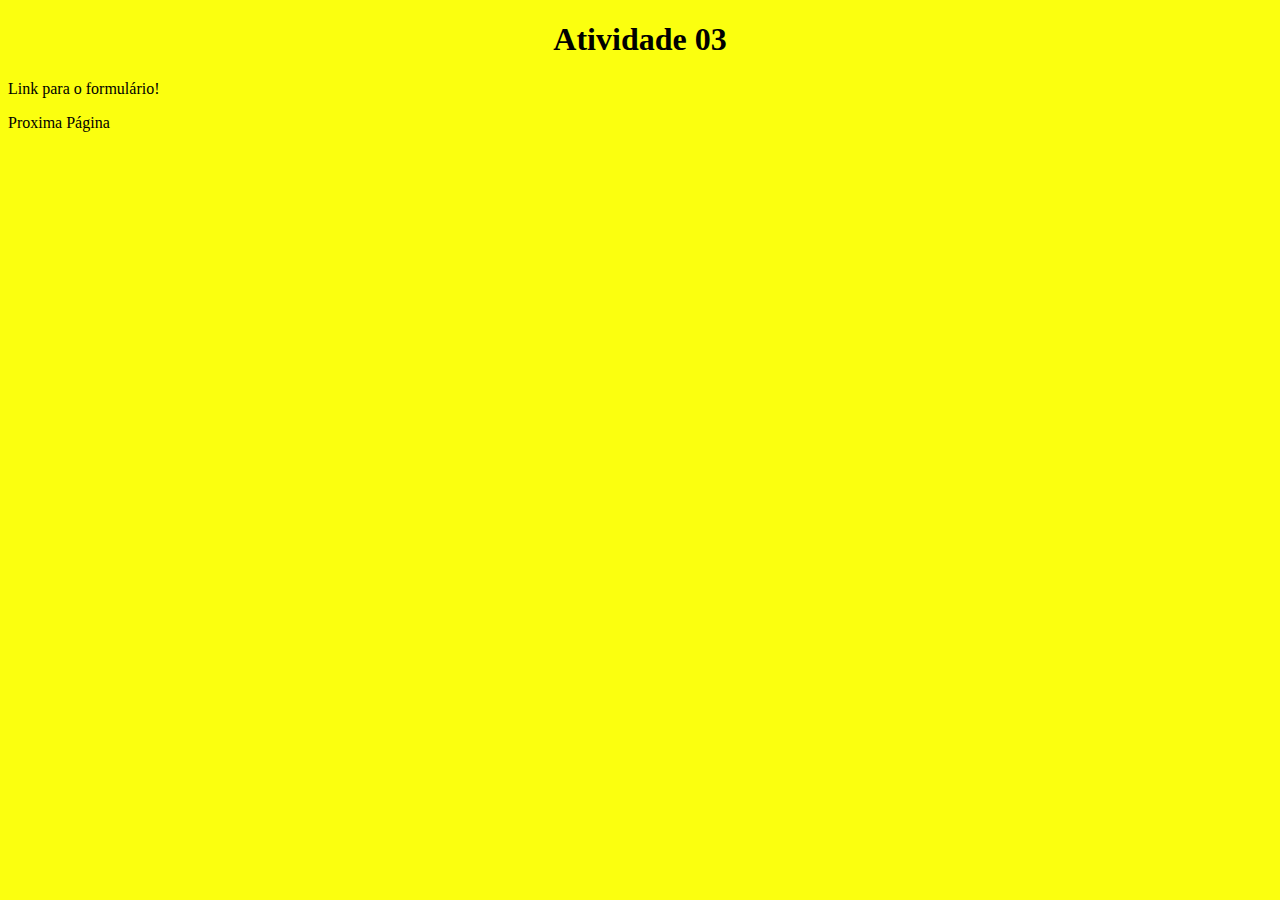
<file: Ativdade3/index.html>
<!DOCTYPE html>
<html lang="pt-br">
<head>
    <meta charset="UTF-8">
    <meta name="viewport" content="width=device-width, initial-scale=1.0">
    <title>Document</title>
    <link rel="stylesheet" href="style.css">
</head>
<body>
    <h1>Atividade 03</h1>
    <p>Link para o formulário!</p>
    <a href="./Paginas/form.html" id="aIndex"> Proxima Página</a>
</body>
</html>
</file>
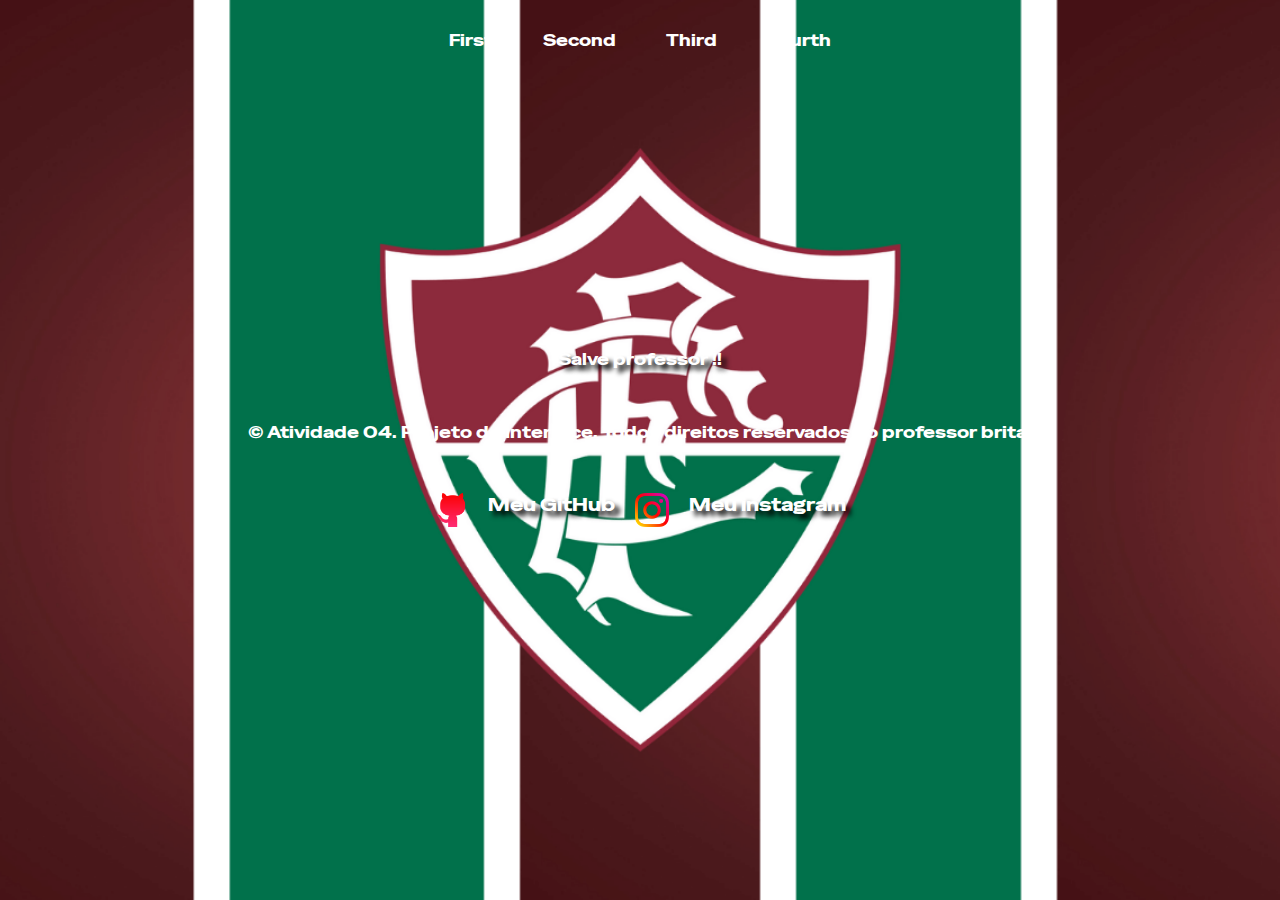
<file: atividade4/index.html>
<!DOCTYPE html>
<html lang="pt-br">
<head>
    <meta charset="UTF-8">
    <meta name="viewport" content="width=device-width, initial-scale=1.0">
    <title>Atividade 04</title>
    <link rel="stylesheet" href="./style.css">
    <link rel="icon" href="./Icones/castleicon.png" type="imagem/icon">
</head>
<body id="bodyIndex">
    <header>
        <nav>
            <ul class="menu">
                <li><a href="./Paginas/Pagina1.html">First</a></li>
                <li><a href="./Paginas/Pagina2.html">Second</a></li>
                <li><a href="./Paginas/Pagina3.html">Third</a></li>
                <li><a href="./Paginas/Pagina4.html">Fourth</a></li>
            </ul>
        </nav>
    </header>
    <br>
    <br>
    <br>
    <br><br><br><br>
    <br><br><br><br><br>
    <p id="pIndex">Salve professor !!</p>
    <footer id="footerIndex">
       <p>&copy; Atividade 04. Projeto de Interface. Todos direitos reservados ao professor brita.</p> 
       <p id="pIcons">
           <img src="Icones/github.png" alt="iconGitHub" id="iconGit">
        <a href="https://github.com/Joaomcl22" target="_blank">Meu GitHub</a>
            <img src="Icones/instagram.png" alt="iconInstagram" id="iconInstagram">
        <a href="https://www.instagram.com/_jm0001_/" target="_blank">Meu instagram</a>
       </p>
    </footer>
    
</body>
</html>
</file>
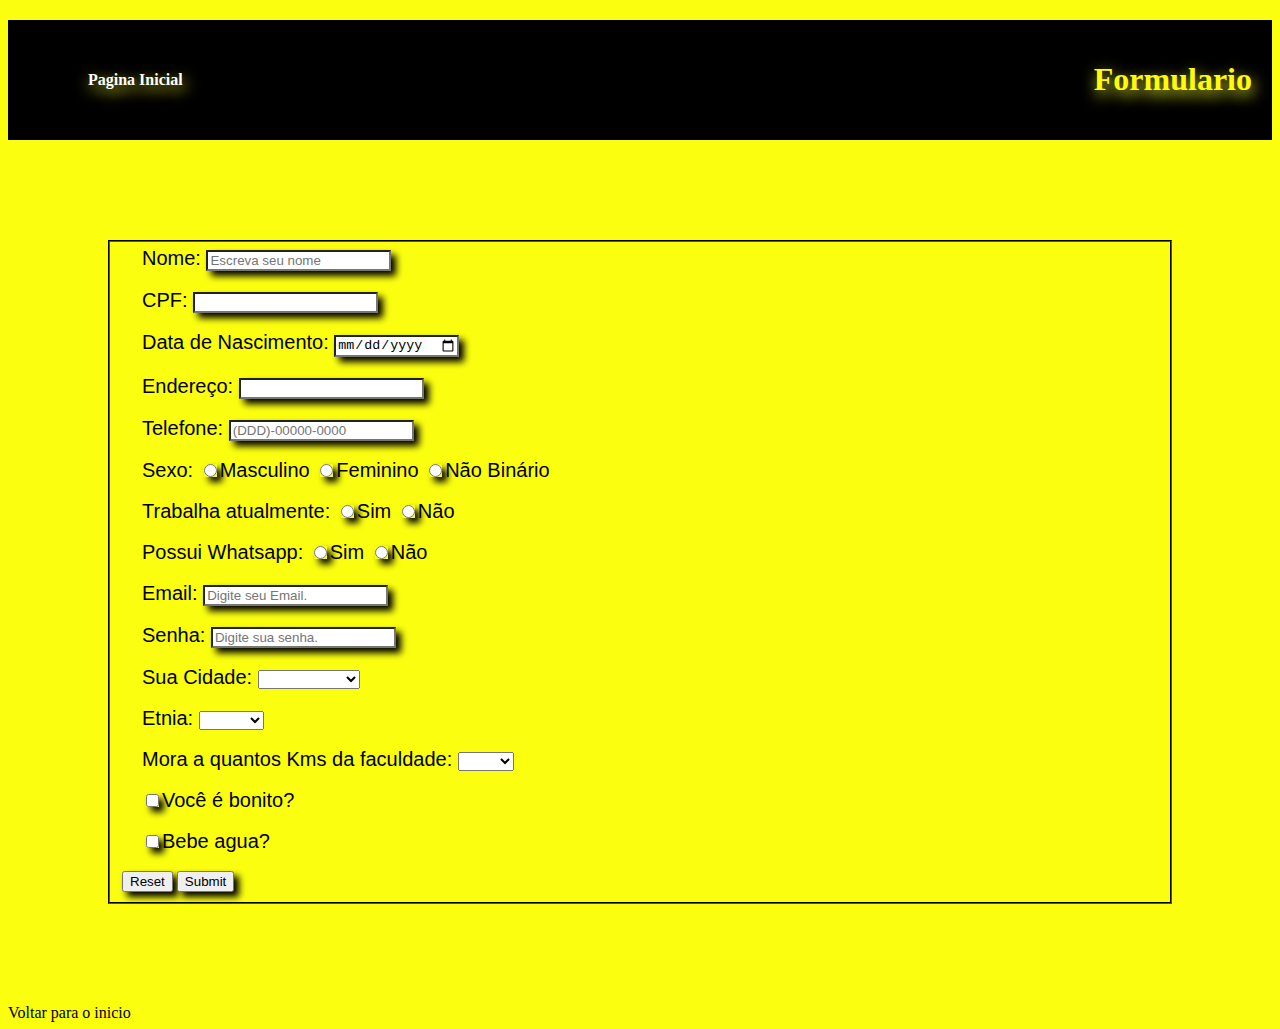
<file: Ativdade3/Paginas/form.html>
<!DOCTYPE html>
<html lang="pt-br">
<head>
    <meta charset="UTF-8">
    <meta name="viewport" content="width=device-width, initial-scale=1.0">
    <title>Atividade 03</title>
    <link rel="stylesheet" href="../style.css">
</head>
<body>
    <h2 id="inicio"></h2>
    <header>
        <h1>Formulario</h1>
        <nav>
            <ul>
                <li><a href="../index.html">Pagina Inicial</a></li>
            </ul>
        </nav>
    </header>
    <form action="#" method="post">
        <fieldset>
        <label>Nome: <input type="text" name="txtnome" id="txtnome" placeholder="Escreva seu nome"></label>
        <br>
        <br>
        <label>CPF: <input type="text" name="cpf"></label>
        <br>
        <br>
        <label>Data de Nascimento: <input type="date" name="txtdnc" id="txtdnc"> </label>
        <br>
        <br>
        <label>Endereço: <input type="text" name="txtend" id="txtend"></label>
        <br>
        <br>
        <label> Telefone: <input type="tel" name="txttel" placeholder="(DDD)-00000-0000" maxlength="11"/></label>
        <br>
        <br>
        <label>Sexo: 
            <input type="radio" name="txtsexo" id="txtsexo">Masculino
            <input type="radio" name="txtsexo" id="txtsexo">Feminino
            <input type="radio" name="txtsexo" id="txtsexo">Não Binário
        </label>
        <br>
        <br>
        <label>Trabalha atualmente: 
            <input type="radio" name="txttrab" id="txttrab">Sim
            <input type="radio" name="txttrab" id="txttrab">Não
        </label>
        <br>
        <br>
        <label> Possui Whatsapp:
            <input type="radio" name="txtwhat" id="txtwhat">Sim
            <input type="radio" name="txtwhat" id="txtwhat">Não 
        </label>
        <br>
        <br>
        <label>Email: <input type="email" name="txtemail" id="txtemail" placeholder="Digite seu Email."></label>
        <br>
        <br>
        <label>Senha: <input type="password" name="txtpass" id="txtpass" placeholder="Digite sua senha." maxlength="8"></label>
        <br>
        <br>
        <label> Sua Cidade:
            <select>
                <option ></option>
                <option value="Ceilândia">Ceilândia</option>
                <option value="Sol Nascente">Sol Nascente</option>
                <option value="Taguatinga">Taguatinga</option>
                <option value="Vicente Pires">Vicente Pires</option>
            </select>
        </label>
        <br>
        <br>
        <label> Etnia:
            <select>
                <option></option>
                <option value="Negro"> Negro</option>
                <option value="Branco"> Branco</option>
                <option value="Pardo"> Pardo</option>
                <option value="Outros"> Outros</option>
            </select>
        </label>
        <br>
        <br>
        <label> Mora a quantos Kms da faculdade:
            <select >
                <option></option>
                <option value="10km">10km</option>
                <option value="20km">20km</option>
                <option value="30km">30km</option>
                <option value="40km">40km</option>
                <option value="Outro">Outro</option>
            </select>
        </label>
        <br>
        <br>
        <label><input type="checkbox">Você é bonito?</label>
        <br>
        <br>
        <label><input type="checkbox">Bebe agua?</label>
        <br>
        <br>
        <input type="reset" name="Resetar">
        <input type="submit" name="Enviar">
    </fieldset>
    </form>                                    
    <a href="#inicio">Voltar para o inicio</a>
</body>
</html>
</file>
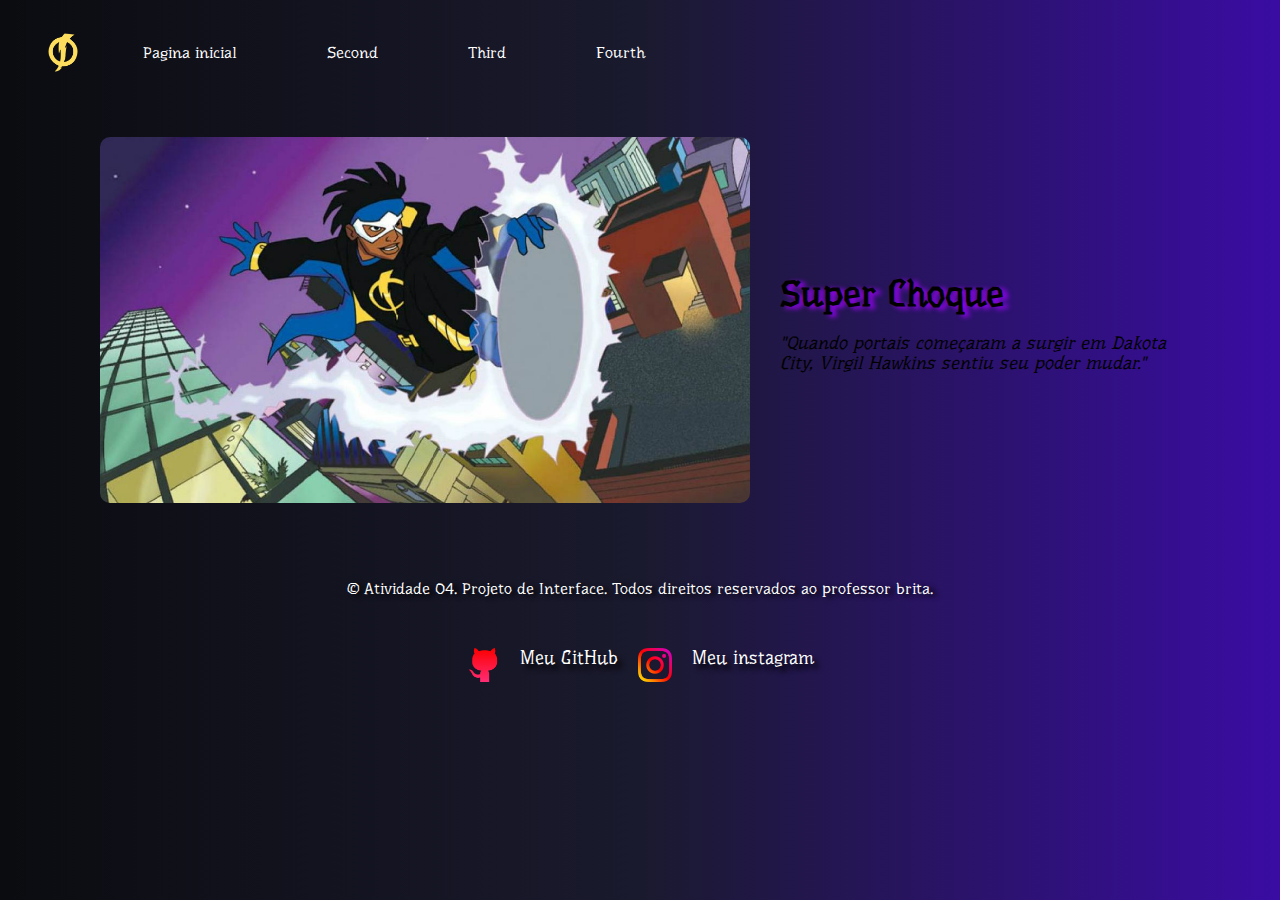
<file: atividade4/Paginas/Pagina1.html>
<!DOCTYPE html>
<html lang="pt-br">
<head>
    <meta charset="UTF-8">
    <meta name="viewport" content="width=device-width, initial-scale=1.0">
    <title>First</title>
    <link rel="stylesheet" href="../style.css">
    <link rel="icon" href="../Icones/castleicon.png" type="imagem/icon">
</head>
<body id="bodyFirst">
    <header>
        <nav id="navFirst">
            <ul class="first">
                <img src="../Imagens/superchoquelogo.png" alt="Logo Super-Choque" id="logoSC">
                <li><a href="../index.html">Pagina inicial</a></li>
                <li><a href="./Pagina2.html">Second</a></li>
                <li><a href="./Pagina3.html">Third</a></li>
                <li><a href="./Pagina4.html">Fourth</a></li>
            </ul>
        </nav>
    </header>
    <div class="bloco">
        <img src="../Imagens/Super-Choque.jpg" alt="imagemSC" class="imagemSC">
        <div class="texto">
          <h1 id="h1First">Super Choque</h1>
          <p id="pFirstI">"Quando portais começaram a surgir em Dakota City, Virgil Hawkins sentiu seu poder mudar."</p>
        </div>
      </div>
    <footer id="footerFirst">
        <p>&copy; Atividade 04. Projeto de Interface. Todos direitos reservados ao professor brita.</p> 
        <p id="pIcons">
            <img src="../Icones/github.png" alt="iconGitHub" id="iconGit">
         <a href="https://github.com/Joaomcl22" target="_blank">Meu GitHub</a>
             <img src="../Icones/instagram.png" alt="iconInstagram" id="iconInstagram">
         <a href="https://www.instagram.com/_jm0001_/" target="_blank">Meu instagram</a>
        </p>
     </footer>
</body>
</html>
</file>
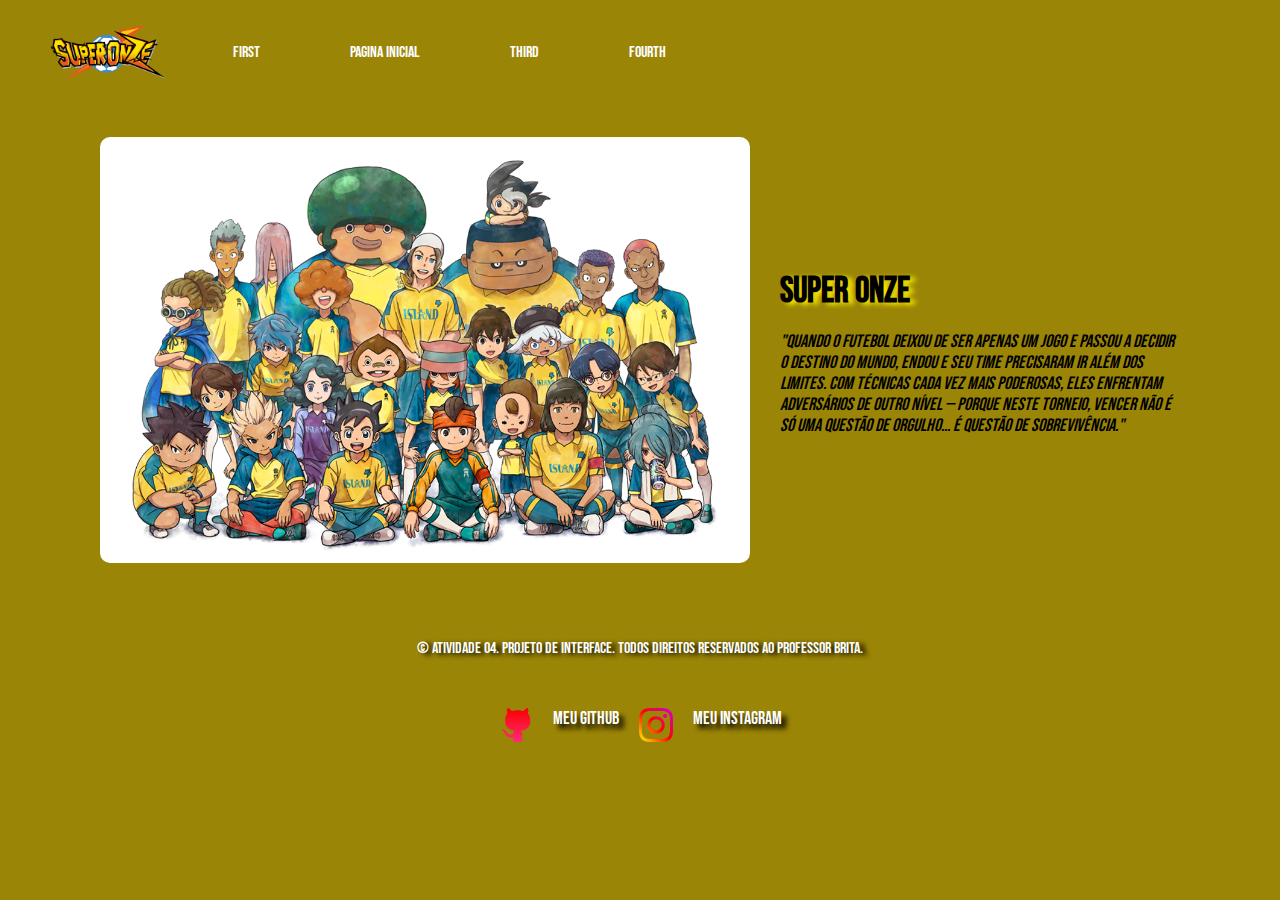
<file: atividade4/Paginas/Pagina2.html>
<!DOCTYPE html>
<html lang="pt-br">
<head>
    <meta charset="UTF-8">
    <meta name="viewport" content="width=device-width, initial-scale=1.0">
    <title>Second</title>
    <link rel="stylesheet" href="../style.css">
    <link rel="icon" href="../Icones/castleicon.png" type="imagem/icon">
</head>
<body id="bodySecond">
    <header>
        <nav id="navSecond">
            <ul class="second">
                <img src="../Imagens/logoSuperOnze.png" alt="Logo Super onze" id="logoSO">
                <li><a href="./Pagina1.html">First</a></li>
                <li><a href="../index.html">Pagina Inicial</a></li>
                <li><a href="./Pagina3.html">Third</a></li>
                <li><a href="./Pagina4.html">Fourth</a></li>
            </ul>
        </nav>
    </header>
    <div class="blocoSecond">
        <img src="../Imagens/Superonze.png" alt="imagemSO" class="imagemSO">
        <div class="textoSecond">
          <h1 id="h1Second">Super Onze</h1>
          <p id="pSecondI">"Quando o futebol deixou de ser apenas um jogo e passou a decidir o destino do mundo, Endou e seu time precisaram ir além dos limites. Com técnicas cada vez mais poderosas, eles enfrentam adversários de outro nível — porque neste torneio, vencer não é só uma questão de orgulho... é questão de sobrevivência."</p>
        </div>
      </div>
    <footer id="footerSecond">
        <p>&copy; Atividade 04. Projeto de Interface. Todos direitos reservados ao professor brita.</p> 
        <p id="pIcons">
            <img src="../Icones/github.png" alt="iconGitHub" id="iconGit">
         <a href="https://github.com/Joaomcl22" target="_blank">Meu GitHub</a>
             <img src="../Icones/instagram.png" alt="iconInstagram" id="iconInstagram">
         <a href="https://www.instagram.com/_jm0001_/" target="_blank">Meu instagram</a>
        </p>
     </footer>
    
</body>
</html>
</file>
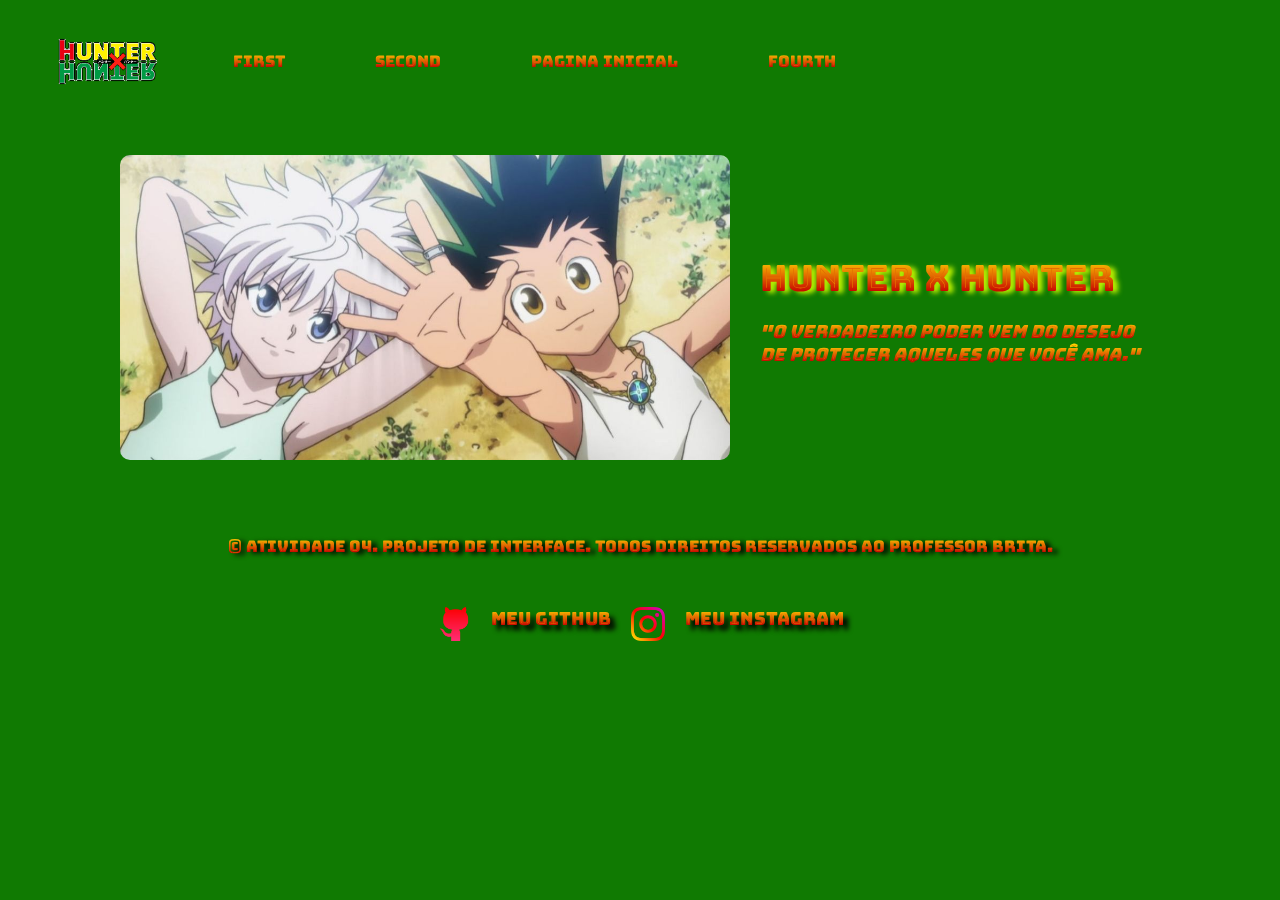
<file: atividade4/Paginas/Pagina3.html>
<!DOCTYPE html>
<html lang="pt-br">
<head>
    <meta charset="UTF-8">
    <meta name="viewport" content="width=device-width, initial-scale=1.0">
    <title>Third</title>
    <link rel="stylesheet" href="../style.css">
    <link rel="icon" href="../Icones/castleicon.png" type="imagem/icon">
</head>
<body id="bodyThird">
    <header>
        <nav id="navThird">
            <ul class="third">
                <img src="../Imagens/Hunter X Hunter TV Series.png" alt="Logo Hunter x Hunter" id="logoHxH">
                <li><a href="./Pagina1.html">First</a></li>
                <li><a href="./Pagina2.html">Second</a></li>
                <li><a href="../index.html">Pagina Inicial</a></li>
                <li><a href="./Pagina4.html">Fourth</a></li>
            </ul>
        </nav>
    </header>
    <div class="blocoThird">
        <img src="../Imagens/gon-and-killua-in-hunter-x-hunte.jpg" alt="imagemHxH" class="imagemHxH">
        <div class="textoThird">
          <h1 id="h1Third">Hunter x Hunter</h1>
          <p id="pThirdI">"O verdadeiro poder vem do desejo de proteger aqueles que você ama."</p>
        </div>
      </div>
    <footer id="footerThird">
        <p>&copy; Atividade 04. Projeto de Interface. Todos direitos reservados ao professor brita.</p> 
        <p id="pIcons">
            <img src="../Icones/github.png" alt="iconGitHub" id="iconGit">
         <a href="https://github.com/Joaomcl22" target="_blank">Meu GitHub</a>
             <img src="../Icones/instagram.png" alt="iconInstagram" id="iconInstagram">
         <a href="https://www.instagram.com/_jm0001_/" target="_blank">Meu instagram</a>
        </p>
     </footer>
    
</body>
</html>
</file>
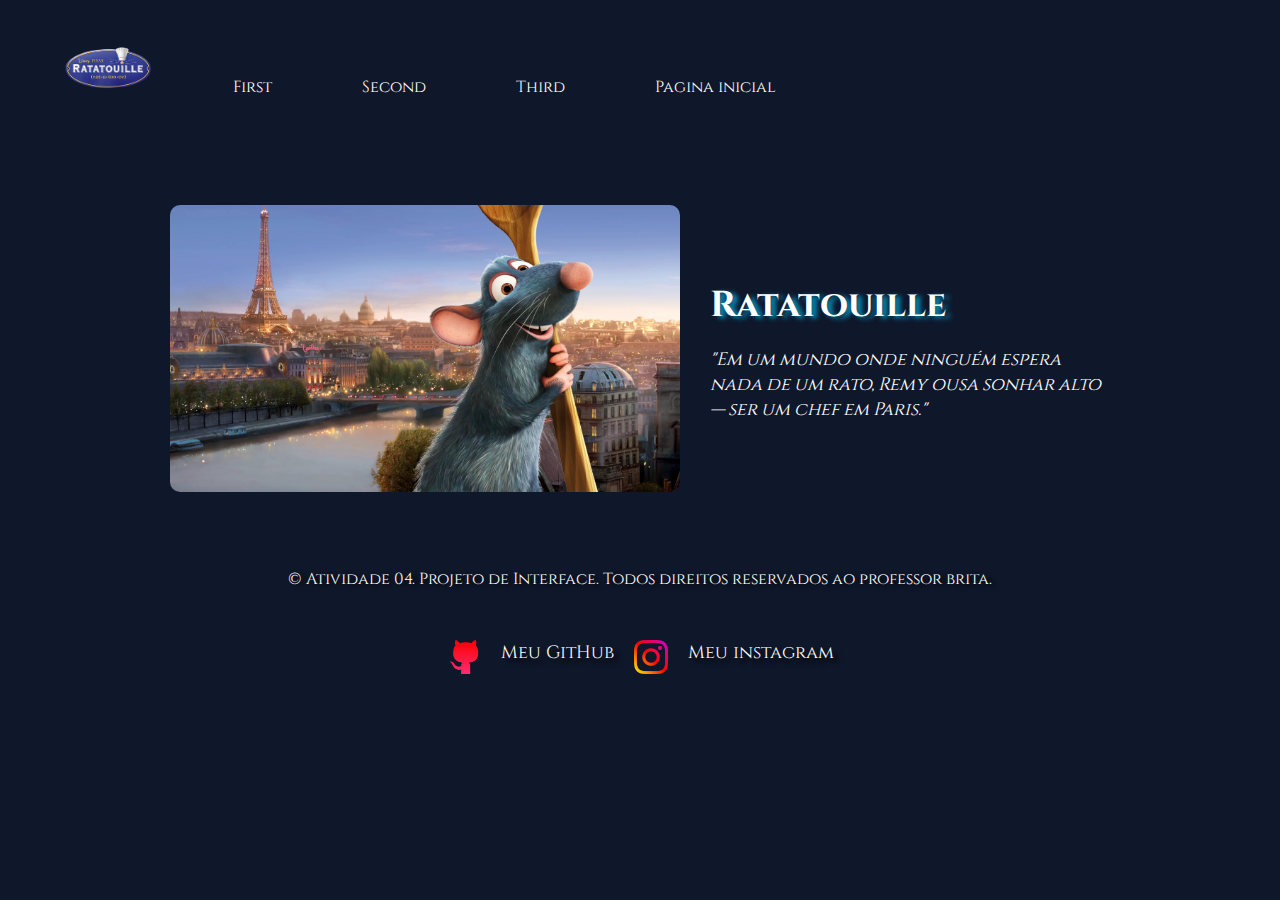
<file: atividade4/Paginas/Pagina4.html>
<!DOCTYPE html>
<html lang="pt-br">
<head>
    <meta charset="UTF-8">
    <meta name="viewport" content="width=device-width, initial-scale=1.0">
    <title>Fourth</title>
    <link rel="stylesheet" href="../style.css">
    <link rel="icon" href="../Icones/castleicon.png" type="imagem/icon">
</head>
<body id="bodyFourth">
    <header>
        <nav id="navFourth">
            <ul class="fourth">
                <img src="../Imagens/logoratattouile.png" alt="Logo ratattouile" id="logoRT">
                <li><a href="./Pagina1.html">First</a></li>
                <li><a href="./Pagina2.html">Second</a></li>
                <li><a href="./Pagina3.html">Third</a></li>
                <li><a href="../index.html">Pagina inicial</a></li>
            </ul>
        </nav>
    </header>
    <div class="blocoFourth">
        <img src="../Imagens/ratattouile.webp" alt="imagemRT" class="imagemRT">
        <div class="textoFourth">
          <h1 id="h1Fourth">Ratatouille</h1>
          <p id="pFourthI">"Em um mundo onde ninguém espera nada de um rato, Remy ousa sonhar alto — ser um chef em Paris."</p>
        </div>
      </div>
    <footer id="footerFourth">
        <p>&copy; Atividade 04. Projeto de Interface. Todos direitos reservados ao professor brita.</p> 
        <p id="pIcons">
            <img src="../Icones/github.png" alt="iconGitHub" id="iconGit">
         <a href="https://github.com/Joaomcl22" target="_blank">Meu GitHub</a>
             <img src="../Icones/instagram.png" alt="iconInstagram" id="iconInstagram">
         <a href="https://www.instagram.com/_jm0001_/" target="_blank">Meu instagram</a>
        </p>
     </footer>
    
</body>
</html>
</file>
<file: Ativdade3/style.css>
body{
    background-color: #fbff0f;
    
}
fieldset{
    margin: 100px;
    border-color: rgb(0, 0, 0);
    color: rgb(0, 0, 0);
}

h1{
    text-align: center;
    border: 15pt ;
}

a{
    text-decoration: none;
    color: black;
}

a:hover{
    color: blue;
}

#aIndex:hover{
    color: blue;
}

header {
    background-color: #000000;
    padding: 20px;
    color: rgb(255, 251, 9);
    text-shadow: 2px 5px 15px rgb(241, 255, 47);
    display: flex;
    justify-content: space-between;
    align-items: center;
    flex-direction: row-reverse;
}

label{
    margin: 15px;
    padding: 5px;
    font: normal 15pt Arial;
}

input{
    box-shadow: 5px 5px 7px rgb(0, 0, 0);
}
header h1 {
    font-size: 2em;
}

nav ul {
    list-style: none;
    display: flex;
}

nav ul li {
    margin-left: 20px;
}

nav ul li a {
    color: white;
    text-decoration: none;
    font-weight: bold;
    transition: color 0.3s;
    
}

nav ul li a:hover {
    color: #e5ff00f3;
}
</file>
<file: atividade4/style.css>
/*Fontes*/
@import url('https://fonts.googleapis.com/css2?family=Special+Gothic+Expanded+One&display=swap');
@import url('https://fonts.googleapis.com/css2?family=Underdog&display=swap');
@import url('https://fonts.googleapis.com/css2?family=Bebas+Neue&display=swap');
@import url('https://fonts.googleapis.com/css2?family=Bungee+Spice&display=swap');
@import url('https://fonts.googleapis.com/css2?family=Cinzel:wght@400..900&display=swap');

/* index.html */
#bodyIndex{
    overflow: hidden;
    background-color: black;
    margin: 0;
    padding: 0;
    background-image: url('./Imagens/Fluminense.jpg');
    background-size: cover; 
    background-repeat: no-repeat;
    background-position: center;
    height: 100vh;
    font-family: "Special Gothic Expanded One", sans-serif;
    font-weight: 400;
    font-style: normal;
}

nav{
    display: flex;
}
.menu {
    list-style: none;
    margin: 5px auto;
    padding: 0;
    font-family: "Special Gothic Expanded One", sans-serif;
    font-weight: 400;
    font-style: normal;
}

.menu li {
    position: relative;
    float: left;
    
}

.menu li a{
    color: white;
    text-decoration: none;
    padding: 5px 5px;
    margin: 20px;
    display: block;
}

.menu li a:hover{
    color: red;
    text-shadow: 5px 5px 5px brown;
}

.menu li ul{
    position:absolute;
    top: 25px;
    left: 0px;
    display: none;
}

.menu li ul li{
    border: 1px solid black;
    display: block;
    width: 100px;
}

#h2Index{
    color: white;
    text-align: center;
    text-shadow: 3px 2px 9px white;
    font-family: "Special Gothic Expanded One", sans-serif;
    font-weight: 400;
    font-style: normal;
}

#pIsolado{
    color: rgb(255, 0, 0);
    text-align: center;
    text-shadow: 2px 2px 5px rgb(0, 0, 0);
}

#h3Index{
    color: rgb(255, 0, 0);
    font-family: "Special Gothic Expanded One", sans-serif;
    font-weight: 400;
    font-style: normal;
    text-align: center;
    text-shadow: 5px 5px 5px black;
}

#pIndex{
    color: white;
    font-family: "Special Gothic Expanded One", sans-serif;
    font-weight: 400;
    font-style: normal;
    text-shadow: 5px 5px 5px black;
    text-align: center;
}
#pIcons{
    padding-bottom: 0px auto;
    text-align: center;
    margin: 50px 10px;
    display: flex;
    justify-content: center;
    gap: 20px;
}
  
#pIcons a {
    text-decoration: none;
    color: #000;
    font-size: 18px;
}

#footerIndex{
    padding: 20px;
}

#footerIndex p{
    color: white;
    text-align: center;
    font-family: "Special Gothic Expanded One", sans-serif;
    font-weight: 400;
    font-style: normal;

}

#footerIndex a {
    color: white;
    text-decoration: none;
    font-family: "Special Gothic Expanded One", sans-serif;
    font-weight: 400;
    font-style: normal;
    text-shadow: 5px 5px 5px black;
}

#iconGit{
    width: 34px;
    vertical-align: middle;
}

#iconInstagram{
    width: 34px;
    vertical-align: middle;
}

/* index.html acima */

/* Pagina1.html Abaixo*/

#bodyFirst{

    font-family: "Underdog", system-ui;
    font-weight: 400;
    font-style: normal;
    background: linear-gradient(to right, #0b0c10, #1a1a2e, #3a0ca3);
}
#navFirst{
    display: flex;
    justify-content: space-between;
    align-items: center;
    padding: 10px 40px; 
}

#navFirst .first {
    display: flex;
    align-items: center;
    gap: 40px;
    list-style: none;
    margin: 0;
  }

.first {
    list-style: none;
    margin: 5px auto;
    padding: 0;
}

.first li {
    position: relative;
    float: left;
    
}

.first li a{
    color: white;
    text-decoration: none;
    padding: 5px 5px;
    margin: 20px;
    display: block;
}

.first li a:hover{
    color: rgb(12, 12, 14);
    text-shadow: 5px 2px 5px rgb(255, 255, 255);
}

.first li ul{
    position:absolute;
    top: 25px;
    left: 0px;
    display: none;
}

.first li ul li{
    border: 1px solid black;
    display: block;
    width: 100px;
}

#logoSC{
    width: 30px;
    height: auto;
}

.bloco {
    display: flex;
    align-items: center;
    justify-content: center;
    gap: 30px;
    padding: 40px;
  }

.imagemSC {
    width: 650px;
    height: auto;
    border-radius: 10px;
  }

.texto {
    max-width: 400px;
  }

#h1First {
    font-size: 36px;
    margin-bottom: 15px;
    text-shadow: 5px 2px 5px rgb(162, 0, 255);
}

#pFirstI {
    font-size: 18px;
    font-style: italic;
}

#footerFirst{
    padding: 20px;
}

#footerFirst p{
    color: white;
    text-align: center;
    text-shadow: 5px 2px 5px #000;

}

#footerFirst a {
    color: white;
    text-decoration: none;
    text-shadow: 5px 5px 5px black;
}

/* Pagina 2 Abaixo */

#bodySecond{
    font-family: "Bebas Neue", sans-serif;
    font-weight: 400;
    font-style: normal;
    background-color: rgb(155, 133, 7);
}
#navSecond{
    display: flex;
    justify-content: space-between;
    align-items: center;
    padding: 10px 40px; 
}

#navSecond .second {
    display: flex;
    align-items: center;
    gap: 40px;
    list-style: none;
    margin: 0;
  }

.second {
    list-style: none;
    margin: 5px auto;
    padding: 0;
}

.second li {
    position: relative;
    float: left;
    
}

.second li a{
    color: white;
    text-decoration: none;
    padding: 5px 5px;
    margin: 20px;
    display: block;
}

.second li a:hover{
    color: rgb(251, 255, 4);
    text-shadow: 5px 2px 5px rgb(0, 0, 0);
}

.second li ul{
    position:absolute;
    top: 25px;
    left: 0px;
    display: none;
}

.second li ul li{
    border: 1px solid black;
    display: block;
    width: 100px;
}

#logoSO{
    width: 120px;
    height: auto;
}

.blocoSecond {
    display: flex;
    align-items: center;
    justify-content: center;
    gap: 30px;
    padding: 40px;
  }

.imagemSO {
    width: 650px;
    height: auto;
    border-radius: 10px;
  }

.textoSecond {
    max-width: 400px;
  }

#h1Second {
    font-size: 36px;
    margin-bottom: 15px;
    text-shadow: 5px 2px 5px rgb(255, 238, 0);
}

#pSecondI {
    font-size: 18px;
    font-style: italic;
}

#footerSecond{
    padding: 20px;
}

#footerSecond p{
    color: white;
    text-align: center;
    text-shadow: 5px 2px 5px #000;

}

#footerSecond a {
    color: white;
    text-decoration: none;
    text-shadow: 5px 5px 5px black;
}

/* Pagina 3 Abaixo */

#bodyThird{
    overflow: hidden;
    font-family: "Bungee Spice", sans-serif;
    font-weight: 400;
    font-style: normal;
    background-color: rgb(16, 122, 2);
}
#navThird{
    display: flex;
    justify-content: space-between;
    align-items: center;
    padding: 10px 40px; 
}

#navThird .third {
    display: flex;
    align-items: center;
    gap: 40px;
    list-style: none;
    margin: 0;
  }

.third {
    list-style: none;
    margin: 5px auto;
    padding: 0;
}

.third li {
    position: relative;
    float: left;
    
}

.third li a{
    color: white;
    text-decoration: none;
    padding: 5px 5px;
    margin: 20px;
    display: block;
}

.third li a:hover{
    color: rgb(21, 255, 0);
    text-shadow: 5px 2px 5px rgb(0, 0, 0);
}

.third li ul{
    position:absolute;
    top: 25px;
    left: 0px;
    display: none;
}

.third li ul li{
    border: 1px solid black;
    display: block;
    width: 100px;
}

#logoHxH{
    width: 120px;
    height: auto;
}

.blocoThird {
    display: flex;
    align-items: center;
    justify-content: center;
    gap: 30px;
    padding: 40px;
  }

.imagemHxH {
    width: 610px;
    height: auto;
    border-radius: 10px;
  }

.textoThird {
    max-width: 400px;
  }

#h1Third {
    font-size: 36px;
    margin-bottom: 15px;
    text-shadow: 5px 2px 5px rgb(188, 240, 0);
}

#pThirdI {
    font-size: 18px;
    font-style: italic;
}

#footerThird{
    padding: 20px;
}

#footerThird p{
    color: white;
    text-align: center;
    text-shadow: 5px 2px 5px #000;

}

#footerThird a {
    color: white;
    text-decoration: none;
    text-shadow: 5px 5px 5px black;
}

/* Pagina 4 Abaixo */

#bodyFourth{
    font-family: "Cinzel", serif;
    font-optical-sizing: auto;
    font-style: normal;
    background-color: #0f172a;
}
#navFourth{
    display: flex;
    justify-content: space-between;
    align-items: center;
    padding: 10px 40px; 
}

#navFourth .fourth {
    display: flex;
    align-items: center;
    gap: 40px;
    list-style: none;
    margin: 0;
  }

.fourth {
    list-style: none;
    margin: 5px auto;
    padding: 0;
}

.fourth li {
    position: relative;
    float: left;
    
}

.fourth li a{
    color: white;
    text-decoration: none;
    padding: 5px 5px;
    margin: 20px;
    display: block;
}

.fourth li a:hover{
    color: rgb(4, 181, 194);
    text-shadow: 5px 2px 5px rgb(255, 255, 255);
}

.fourth li ul{
    position:absolute;
    top: 25px;
    left: 0px;
    display: none;
}

.fourth li ul li{
    border: 1px solid black;
    display: block;
    width: 100px;
}

#logoRT{
    width: 120px;
    height: auto;
}

.blocoFourth {
    display: flex;
    align-items: center;
    justify-content: center;
    gap: 30px;
    padding: 40px;
  }

.imagemRT {
    width: 510px;
    height: auto;
    border-radius: 10px;
  }

.textoFourth {
    max-width: 400px;
  }

#h1Fourth {
    color: white;
    font-size: 36px;
    margin-bottom: 15px;
    text-shadow: 5px 2px 5px rgb(3, 151, 196);
}

#pFourthI {
    color: white;
    font-size: 18px;
    font-style: italic;
}

#footerFourth{
    padding: 20px;
}

#footerFourth p{
    color: white;
    text-align: center;
    text-shadow: 5px 2px 5px #000;

}

#footerFourth a {
    color: white;
    text-decoration: none;
    text-shadow: 5px 5px 5px black;
}
</file>
